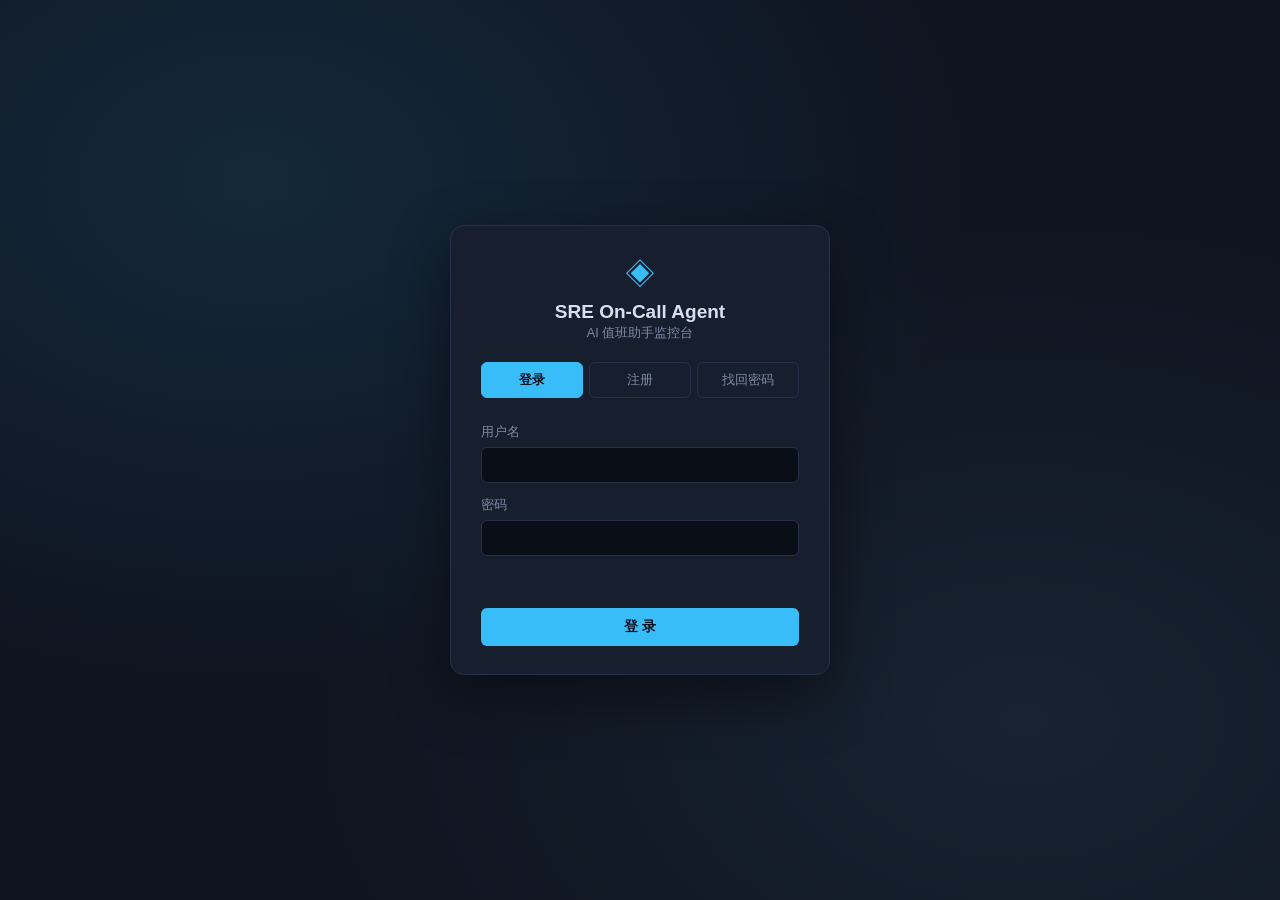
<file: static/login.html>
<!DOCTYPE html>
<html lang="zh-CN">
<head>
  <meta charset="UTF-8">
  <meta name="viewport" content="width=device-width, initial-scale=1.0">
  <title>登录 · SRE On-Call Agent</title>
  <link rel="stylesheet" href="/static/style.css">
</head>
<body class="login-body">
  <div class="login-wrap">
    <div class="login-card">
      <div class="login-brand">
        <span class="logo">◈</span>
        <h1>SRE On-Call Agent</h1>
        <p>AI 值班助手监控台</p>
      </div>

      <nav class="login-tabs">
        <button data-view="login" class="active">登录</button>
        <button data-view="register">注册</button>
        <button data-view="forgot">找回密码</button>
      </nav>

      <!-- 登录 -->
      <form id="view-login" class="login-view active">
        <label>用户名</label>
        <input type="text" id="loginUsername" autocomplete="username" required>
        <label>密码</label>
        <input type="password" id="loginPassword" autocomplete="current-password" required>
        <div class="login-msg" id="loginMsg"></div>
        <button type="submit" class="btn-primary">登 录</button>
      </form>

      <!-- 注册 -->
      <form id="view-register" class="login-view">
        <label>用户名（至少 3 个字符）</label>
        <input type="text" id="regUsername" autocomplete="username" required>
        <label>密码（至少 6 个字符）</label>
        <input type="password" id="regPassword" autocomplete="new-password" required>
        <label>安全问题（用于找回密码）</label>
        <input type="text" id="regQuestion" placeholder="例如：我的第一只宠物叫什么？" required>
        <label>安全答案</label>
        <input type="text" id="regAnswer" required>
        <div class="login-msg" id="regMsg"></div>
        <button type="submit" class="btn-primary">注 册</button>
      </form>

      <!-- 找回密码：两步 -->
      <form id="view-forgot" class="login-view">
        <div id="forgotStep1">
          <label>用户名</label>
          <input type="text" id="forgotUsername" required>
          <div class="login-msg" id="forgotMsg1"></div>
          <button type="button" class="btn-primary" id="forgotNext">下一步</button>
        </div>
        <div id="forgotStep2" style="display:none">
          <label>安全问题</label>
          <div class="login-question" id="forgotQuestion">…</div>
          <label>答案</label>
          <input type="text" id="forgotAnswer" required>
          <label>新密码（至少 6 个字符）</label>
          <input type="password" id="forgotNewPassword" required>
          <div class="login-msg" id="forgotMsg2"></div>
          <button type="submit" class="btn-primary">重置密码</button>
          <button type="button" class="btn-ghost" id="forgotBack">← 返回</button>
        </div>
      </form>
    </div>
  </div>

  <script src="/static/login.js"></script>
</body>
</html>
</file>
<file: static/style.css>
/* ============================================================
   SRE On-Call Agent · 监控台样式
   深色主题，等宽字体日志区，仿 Grafana 监控台风格
   ============================================================ */

:root {
  --bg:        #0f1420;
  --bg-panel:  #171e2e;
  --bg-hover:  #1f2a40;
  --border:    #26304a;
  --text:      #d7e0f0;
  --text-dim:  #7d8aa5;
  --accent:    #38bdf8;
  --ok:        #34d399;
  --warn:      #fbbf24;
  --err:       #f87171;
  --mono: "Cascadia Code", Consolas, "Courier New", monospace;
}

* { margin: 0; padding: 0; box-sizing: border-box; }

body {
  background: var(--bg);
  color: var(--text);
  font-family: "Segoe UI", "Microsoft YaHei", sans-serif;
  min-height: 100vh;
}

/* ---------- 顶栏 ---------- */
.topbar {
  display: flex;
  align-items: center;
  justify-content: space-between;
  padding: 14px 24px;
  background: var(--bg-panel);
  border-bottom: 1px solid var(--border);
}

.brand { display: flex; align-items: baseline; gap: 10px; }
.logo { color: var(--accent); font-size: 22px; }
.brand h1 { font-size: 20px; font-weight: 600; letter-spacing: 0.5px; }
.brand .sub { color: var(--text-dim); font-size: 13px; }

.topbar-right { display: flex; align-items: center; gap: 14px; }

.user-name { font-size: 13px; color: var(--text-dim); }

.btn-logout {
  border: 1px solid var(--border);
  background: transparent;
  color: var(--text-dim);
  font-size: 12px;
  padding: 5px 12px;
  border-radius: 6px;
  cursor: pointer;
}
.btn-logout:hover { color: var(--err); border-color: var(--err); }

.btn-llm {
  border: 1px solid var(--border);
  background: transparent;
  color: var(--text-dim);
  font-size: 12px;
  padding: 5px 12px;
  border-radius: 6px;
  cursor: pointer;
}
.btn-llm:hover:not(:disabled) { color: var(--ok); border-color: var(--ok); }
.btn-llm:disabled { opacity: 0.5; cursor: default; }

.status.llm          { color: var(--text-dim); border-color: var(--border); background: transparent; }
.status.llm.checking { color: var(--warn); border-color: var(--warn); background: rgba(251, 191, 36, 0.08); }

.status {
  padding: 5px 14px;
  border-radius: 20px;
  font-size: 13px;
  border: 1px solid transparent;
}
.status.ok  { color: var(--ok);   border-color: var(--ok);   background: rgba(52, 211, 153, 0.08); }
.status.bad { color: var(--err);  border-color: var(--err);  background: rgba(248, 113, 113, 0.08); }

/* ---------- 布局 ---------- */
.layout {
  display: grid;
  grid-template-columns: 300px 1fr;
  gap: 16px;
  padding: 16px 24px;
  height: calc(100vh - 62px);
}

/* ---------- 左侧栏 ---------- */
.sidebar { display: flex; flex-direction: column; gap: 16px; overflow-y: auto; }

.panel {
  background: var(--bg-panel);
  border: 1px solid var(--border);
  border-radius: 10px;
  padding: 14px;
}

.panel h2 {
  font-size: 13px;
  color: var(--text-dim);
  text-transform: uppercase;
  letter-spacing: 1px;
  margin-bottom: 10px;
}

.incident-list { display: flex; flex-direction: column; gap: 6px; margin-bottom: 12px; }

.incident-option {
  display: flex;
  align-items: center;
  gap: 8px;
  padding: 8px 10px;
  border-radius: 6px;
  cursor: pointer;
  font-family: var(--mono);
  font-size: 13px;
  border: 1px solid transparent;
}
.incident-option:hover { background: var(--bg-hover); }
.incident-option:has(input:checked) {
  border-color: var(--accent);
  background: rgba(56, 189, 248, 0.08);
}
.incident-option input { accent-color: var(--accent); }

.btn-run {
  width: 100%;
  padding: 10px 0;
  border: none;
  border-radius: 6px;
  background: var(--accent);
  color: #0b1220;
  font-size: 14px;
  font-weight: 700;
  cursor: pointer;
}
.btn-run:disabled { background: #2a3752; color: var(--text-dim); cursor: not-allowed; }

.report-list { list-style: none; display: flex; flex-direction: column; gap: 6px; }
.report-item {
  padding: 8px 10px;
  border-radius: 6px;
  cursor: pointer;
  font-size: 13px;
  border: 1px solid transparent;
  line-height: 1.5;
}
.report-item:hover { background: var(--bg-hover); border-color: var(--border); }
.report-item small { display: block; color: var(--text-dim); font-size: 11px; }

/* 历史报告工具条：搜索框 + 清空按钮 */
.report-tools {
  display: flex;
  gap: 6px;
  margin-bottom: 8px;
}
.report-search {
  flex: 1;
  min-width: 0;
  padding: 5px 8px;
  font-size: 12px;
  color: var(--text);
  background: var(--bg);
  border: 1px solid var(--border);
  border-radius: 6px;
  outline: none;
}
.report-search:focus { border-color: var(--accent); }
.btn-search {
  padding: 5px 10px;
  font-size: 12px;
  color: var(--accent);
  background: rgba(56, 189, 248, 0.1);
  border: 1px solid var(--accent);
  border-radius: 6px;
  cursor: pointer;
  white-space: nowrap;
}
.btn-search:hover { background: rgba(56, 189, 248, 0.2); }
.btn-clear {
  padding: 5px 10px;
  font-size: 12px;
  color: var(--err);
  background: rgba(248, 113, 113, 0.1);
  border: 1px solid var(--err);
  border-radius: 6px;
  cursor: pointer;
  white-space: nowrap;
}
.btn-clear:hover { background: rgba(248, 113, 113, 0.2); }
.report-empty {
  padding: 10px;
  font-size: 12px;
  color: var(--text-dim);
  text-align: center;
  list-style: none;
}

.btn-load-more {
  width: 100%;
  margin-top: 8px;
  padding: 6px 10px;
  font-size: 12px;
  color: var(--accent);
  background: rgba(56, 189, 248, 0.08);
  border: 1px solid var(--border);
  border-radius: 6px;
  cursor: pointer;
}
.btn-load-more:hover { background: rgba(56, 189, 248, 0.16); }
.report-owner {
  color: var(--accent);
  font-size: 11px;
  margin-right: 3px;
}

/* 历史报告删除按钮（悬停显示） */
.report-del {
  float: right;
  border: none;
  background: none;
  cursor: pointer;
  font-size: 13px;
  opacity: 0;
  padding: 2px 6px;
  border-radius: 4px;
  transition: opacity 0.15s ease, background 0.15s ease;
}
.report-item:hover .report-del { opacity: 1; }
.report-del:hover { background: rgba(248, 113, 113, 0.2); }

.sev {
  display: inline-block;
  padding: 1px 7px;
  border-radius: 4px;
  font-size: 11px;
  font-weight: 700;
  font-family: var(--mono);
}
.sev.P1 { background: rgba(248, 113, 113, 0.15); color: var(--err); }
.sev.P2 { background: rgba(251, 191, 36, 0.12); color: var(--warn); }
.sev.P3 { background: rgba(56, 189, 248, 0.12); color: var(--accent); }
.sev.P4 { background: rgba(125, 138, 165, 0.15); color: var(--text-dim); }

/* ---------- 主内容区：调查卡片 ---------- */
.content { display: flex; flex-direction: column; min-width: 0; }

.runs {
  flex: 1;
  display: flex;
  flex-direction: column;
  gap: 16px;
  overflow-y: auto;
  padding-right: 4px;
}

.runs .placeholder { color: var(--text-dim); text-align: center; margin-top: 80px; }

.run-card {
  background: var(--bg-panel);
  border: 1px solid var(--border);
  border-radius: 10px;
  overflow: hidden;
  display: flex;
  flex-direction: column;
}

/* 重复打开时跳转高亮 */
.run-card.flash {
  animation: flashPulse 1.6s ease;
}
@keyframes flashPulse {
  0%, 100% { box-shadow: 0 0 0 1px var(--accent); }
  50%      { box-shadow: 0 0 0 4px rgba(56, 189, 248, 0.55); }
}

.run-header {
  display: flex;
  align-items: center;
  gap: 10px;
  padding: 10px 14px;
  background: var(--bg-hover);
  border-bottom: 1px solid var(--border);
}

.run-title { font-family: var(--mono); font-size: 13.5px; font-weight: 700; color: #fff; }

.run-status { margin-left: auto; font-size: 12px; }
.run-status.running { color: var(--warn); }
.run-status.done    { color: var(--ok); }

.run-close {
  border: none;
  background: transparent;
  color: var(--text-dim);
  font-size: 16px;
  cursor: pointer;
  line-height: 1;
  padding: 0 4px;
}
.run-close:hover { color: var(--err); }

.run-minimize {
  border: none;
  background: transparent;
  color: var(--text-dim);
  font-size: 14px;
  cursor: pointer;
  line-height: 1;
  padding: 0 4px;
}
.run-minimize:hover { color: var(--accent); }

/* 最小化：收起控制台和报告区，只留标题栏 */
.run-card.collapsed .run-progress,
.run-card.collapsed .run-console,
.run-card.collapsed .run-report { display: none; }

/* 进度条 */
.run-progress {
  position: relative;
  height: 6px;
  background: #0a0e17;
  border-bottom: 1px solid var(--border);
}
.run-progress-bar {
  height: 100%;
  width: 0%;
  background: linear-gradient(90deg, var(--accent), #7dd3fc);
  transition: width 0.4s ease;
}
.run-progress-text {
  position: absolute;
  right: 8px;
  top: -14px;
  font-size: 11px;
  color: var(--text-dim);
}

.run-console {
  height: 320px;
  overflow-y: auto;
  background: #0a0e17;
  padding: 14px 16px;
  font-family: var(--mono);
  font-size: 13px;
  line-height: 1.7;
  white-space: pre-wrap;
  word-break: break-word;
}

.run-report summary {
  padding: 10px 14px;
  cursor: pointer;
  font-size: 13px;
  color: var(--accent);
  border-top: 1px solid var(--border);
  user-select: none;
}
.run-report summary:hover { background: var(--bg-hover); }

/* ---------- 实时追踪（日志控制台） ---------- */
.console {
  flex: 1;
  overflow-y: auto;
  background: #0a0e17;
  border: 1px solid var(--border);
  border-radius: 10px;
  padding: 14px 16px;
  font-family: var(--mono);
  font-size: 13px;
  line-height: 1.7;
  white-space: pre-wrap;
  word-break: break-word;
}

.console .cline { margin-bottom: 4px; }
.run-console .cline { margin-bottom: 4px; }

.cline.warn { color: var(--warn); font-weight: 700; }

.cline.stage {
  color: var(--accent);
  font-weight: 700;
  margin: 14px 0 6px;
  letter-spacing: 1px;
}
.cline.plan-title { color: var(--warn); font-weight: 700; margin-top: 8px; }
.cline.plan        { color: var(--text); padding-left: 4px; }
.cline.thought     { color: #c4b5fd; }
.cline.action      { color: #93c5fd; }
.cline.observation { color: #86efac; }
.cline.root-cause  { color: #fde047; font-weight: 700; margin-top: 8px; }
.cline.critique    { color: #f9a8d4; }
.cline.note        { color: var(--text-dim); font-style: italic; }
.cline.error       { color: var(--err); font-weight: 700; }
.cline.done        { color: var(--ok); font-weight: 700; margin-top: 8px; }

.scroll-toggle {
  align-self: flex-end;
  margin-top: 8px;
  font-size: 12px;
  color: var(--text-dim);
  cursor: pointer;
}
.scroll-toggle input { accent-color: var(--accent); }

/* ---------- 复盘报告 ---------- */
.report-content {
  flex: 1;
  overflow-y: auto;
  background: var(--bg-panel);
  border: 1px solid var(--border);
  border-radius: 10px;
  padding: 24px 28px;
  font-size: 14px;
  line-height: 1.8;
}

.report-content .placeholder { color: var(--text-dim); text-align: center; margin-top: 60px; }

.report-content h1 { font-size: 22px; margin: 18px 0 10px; color: #fff; }
.report-content h2 { font-size: 18px; margin: 22px 0 10px; color: var(--accent);
                     border-bottom: 1px solid var(--border); padding-bottom: 6px; }
.report-content h3 { font-size: 15px; margin: 16px 0 8px; color: var(--warn); }
.report-content p  { margin: 8px 0; }
.report-content ul { margin: 8px 0 8px 22px; }
.report-content ol { margin: 8px 0 8px 22px; }
.report-content li { margin: 4px 0; }
.report-content code {
  background: #0a0e17;
  padding: 1px 6px;
  border-radius: 4px;
  font-family: var(--mono);
  font-size: 12.5px;
  color: #7dd3fc;
}
.report-content pre {
  background: #0a0e17;
  border: 1px solid var(--border);
  border-radius: 8px;
  padding: 12px 14px;
  overflow-x: auto;
  font-family: var(--mono);
  font-size: 12.5px;
  margin: 10px 0;
}
.report-content table {
  width: 100%;
  border-collapse: collapse;
  margin: 12px 0;
  font-size: 13px;
}
.report-content th, .report-content td {
  border: 1px solid var(--border);
  padding: 8px 10px;
  text-align: left;
}
.report-content th { background: var(--bg-hover); color: var(--accent); }

/* ---------- 滚动条 ---------- */
::-webkit-scrollbar { width: 9px; height: 9px; }
::-webkit-scrollbar-track { background: transparent; }
::-webkit-scrollbar-thumb { background: #2a3752; border-radius: 5px; }
::-webkit-scrollbar-thumb:hover { background: #38476b; }

/* ---------- 登录页 ---------- */
.login-body {
  display: flex;
  align-items: center;
  justify-content: center;
  min-height: 100vh;
  background:
    radial-gradient(ellipse at 20% 20%, rgba(56, 189, 248, 0.12), transparent 50%),
    radial-gradient(ellipse at 80% 80%, rgba(125, 211, 252, 0.08), transparent 50%),
    var(--bg);
}

.login-wrap { width: 380px; }

.login-card {
  background: var(--bg-panel);
  border: 1px solid var(--border);
  border-radius: 14px;
  padding: 28px 30px;
  box-shadow: 0 20px 60px rgba(0, 0, 0, 0.45);
}

.login-brand { text-align: center; margin-bottom: 20px; }
.login-brand .logo { font-size: 30px; }
.login-brand h1 { font-size: 19px; margin: 6px 0 2px; }
.login-brand p { color: var(--text-dim); font-size: 12.5px; }

.login-tabs { display: flex; gap: 6px; margin-bottom: 18px; }
.login-tabs button {
  flex: 1;
  padding: 8px 0;
  border: 1px solid var(--border);
  border-radius: 6px;
  background: transparent;
  color: var(--text-dim);
  font-size: 13px;
  cursor: pointer;
}
.login-tabs button.active {
  background: var(--accent);
  color: #0b1220;
  font-weight: 700;
  border-color: var(--accent);
}

.login-view { display: none; flex-direction: column; gap: 6px; }
.login-view.active { display: flex; }
.login-view label { font-size: 12.5px; color: var(--text-dim); margin-top: 8px; }
.login-view input {
  background: #0a0e17;
  border: 1px solid var(--border);
  border-radius: 6px;
  color: var(--text);
  padding: 9px 12px;
  font-size: 14px;
  outline: none;
}
.login-view input:focus { border-color: var(--accent); }

.login-question {
  background: var(--bg-hover);
  border: 1px solid var(--border);
  border-radius: 6px;
  padding: 9px 12px;
  font-size: 13.5px;
  color: var(--warn);
  margin-bottom: 6px;
}

.btn-primary {
  margin-top: 16px;
  padding: 10px 0;
  border: none;
  border-radius: 6px;
  background: var(--accent);
  color: #0b1220;
  font-size: 14px;
  font-weight: 700;
  cursor: pointer;
}
.btn-primary:hover { background: #7dd3fc; }

.btn-ghost {
  margin-top: 8px;
  padding: 8px 0;
  border: 1px solid var(--border);
  border-radius: 6px;
  background: transparent;
  color: var(--text-dim);
  font-size: 13px;
  cursor: pointer;
}
.btn-ghost:hover { color: var(--text); }

.login-msg { min-height: 18px; font-size: 12.5px; margin-top: 6px; }
.login-msg.ok  { color: var(--ok); }
.login-msg.err { color: var(--err); }
</file>
